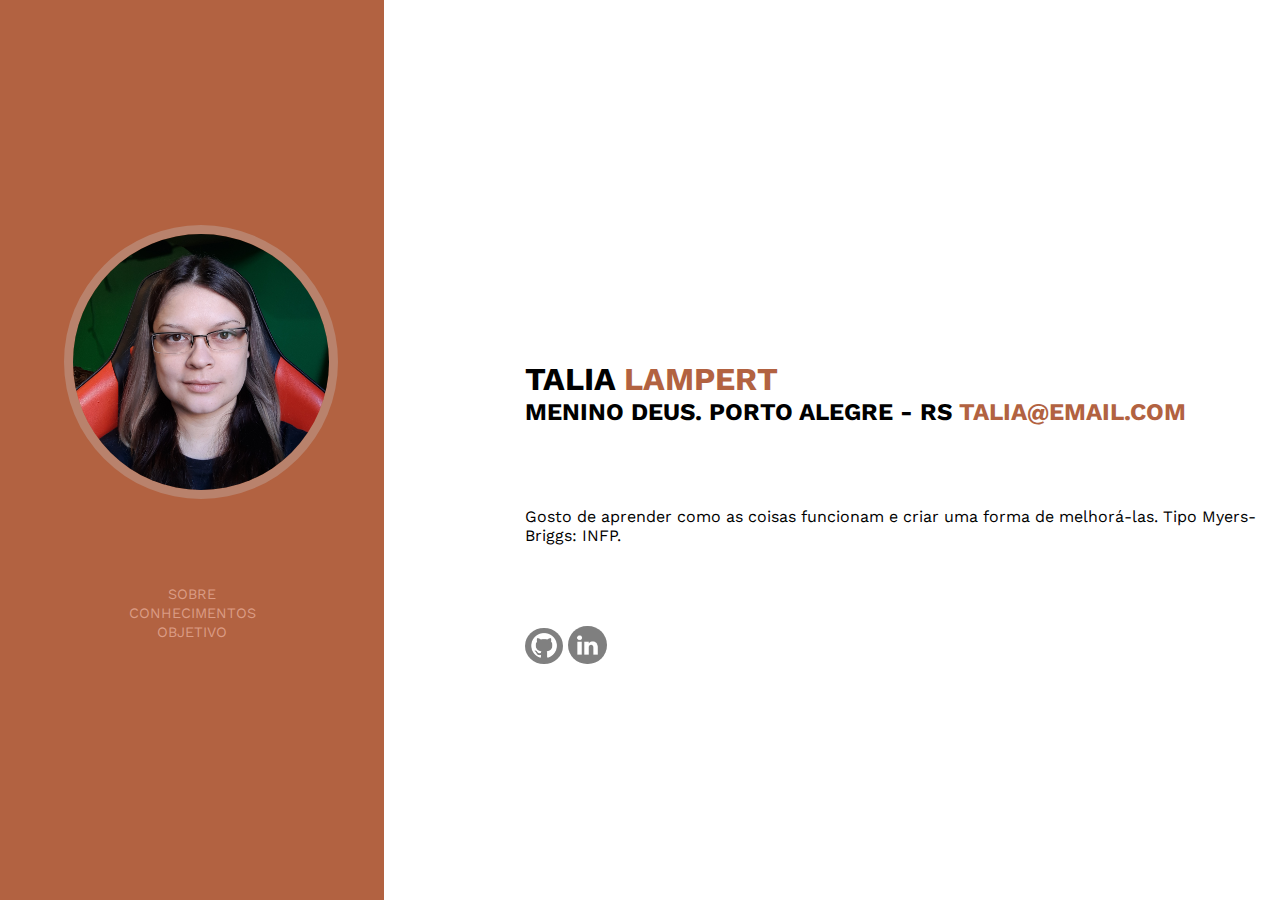
<file: index.html>
<!DOCTYPE html>
<html lang="pt-br">
    <head>
        <title>Talia Lampert</title>
        <meta charset="UTF-8">
        <link rel="preconnect" href="https://fonts.googleapis.com">
        <link rel="preconnect" href="https://fonts.gstatic.com" crossorigin>
        <link href="https://fonts.googleapis.com/css2?family=Work+Sans&display=swap" rel="stylesheet">
        <link rel="stylesheet" href="./css/styles.css">
    </head>
    <body>
        <aside class="left">
            <img src="./images/pic.jpg">
            <nav>
                <ul>
                    <li>
                        <a class="pagina" href="./index.html">sobre</a>
                    </li>
                    <li>
                        <a class="pagina" href="./conhecimentos.html">conhecimentos</a>
                    </li>
                    <li>
                        <a class="pagina" href="./objetivo.html">objetivo</a>
                    </li>
                </ul>
            </nav>
        </aside>
        <main class="right">
            <h1>Talia <span class="text-orange">Lampert</span></h1>
            <h2>Menino Deus. Porto Alegre - RS <a href="mailto:this-is-a-fake-email@fake-email.com" class="text-orange"> talia@email.com</a></h2>
            <p>Gosto de aprender como as coisas funcionam e criar uma forma de melhorá-las. Tipo Myers-Briggs: INFP.</p>
            <a href="https://github.com/talialampert" target="_blank">
                <img class="social" src="./images/github.png">
            </a>
            <a href="https://www.linkedin.com/in/talialampert/" target="_blank">
                <img class="social" src="./images/linkedin.png">
            </a>
        </main>
    </body>
</html>
</file>
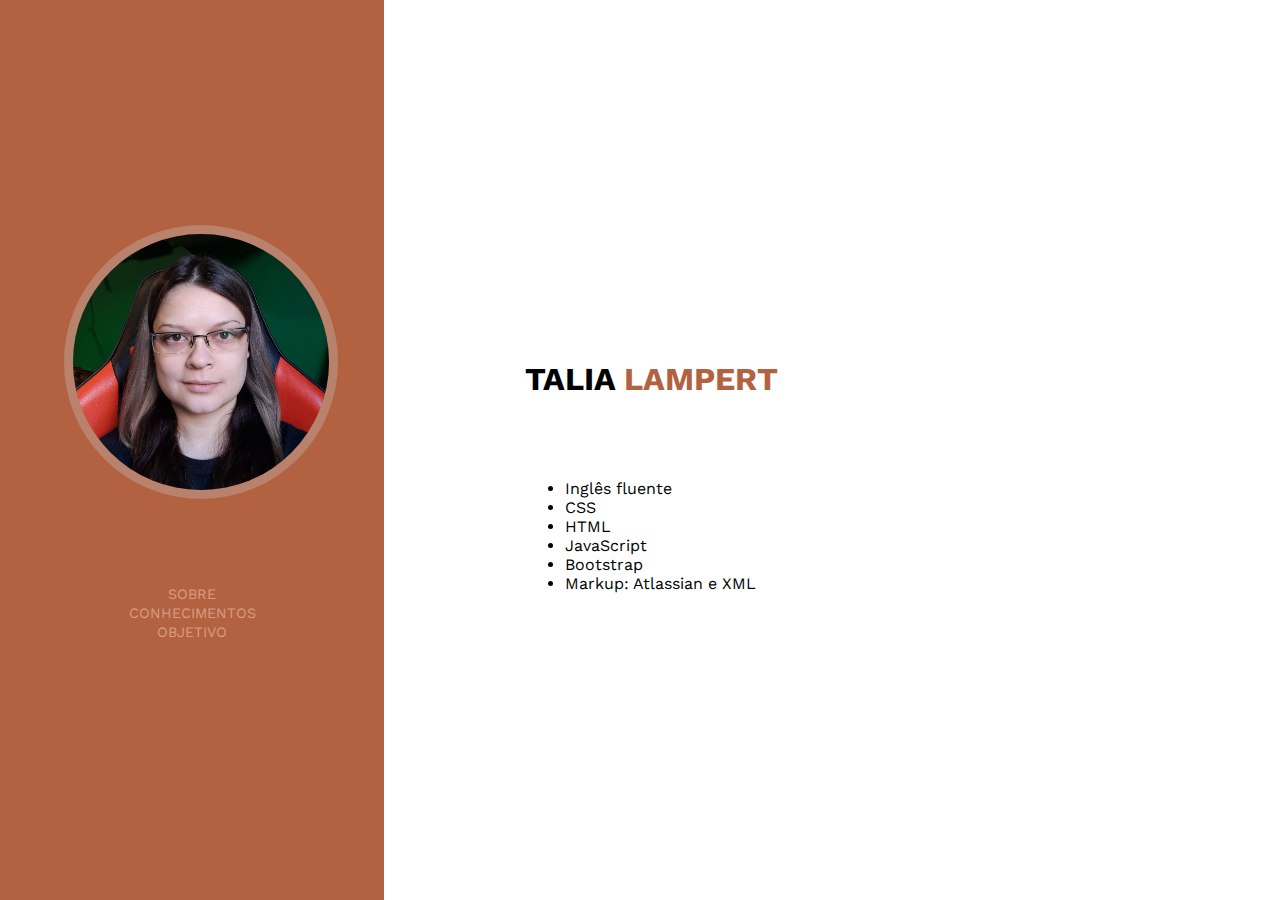
<file: conhecimentos.html>
<!DOCTYPE html>
<html lang="pt-br">
    <head>
        <title>Talia Lampert</title>
        <meta charset="UTF-8">
        <link rel="preconnect" href="https://fonts.googleapis.com">
        <link rel="preconnect" href="https://fonts.gstatic.com" crossorigin>
        <link href="https://fonts.googleapis.com/css2?family=Work+Sans&display=swap" rel="stylesheet">
        <link rel="stylesheet" href="./css/styles.css">
    </head>
    <body>
        <aside class="left">
            <img src="./images/pic.jpg">
            <nav>
                <ul>
                    <li>
                        <a class="pagina" href="./index.html">sobre</a>
                    </li>
                    <li>
                        <a class="pagina" href="./conhecimentos.html">conhecimentos</a>
                    </li>
                    <li>
                        <a class="pagina" href="./objetivo.html">objetivo</a>
                    </li>
                </ul>
            </nav>
        </aside>
        <main class="right">
            <h1>Talia <span class="text-orange">Lampert</span></h1>
            <article>
                <ul>
                    <li>Inglês fluente</li>
                    <li>CSS</li>
                    <li>HTML</li>
                    <li>JavaScript</li>
                    <li>Bootstrap</li>
                    <li>Markup: Atlassian e XML</li>
                </ul>
            </article>
        </main>
    </body>
</html>
</file>
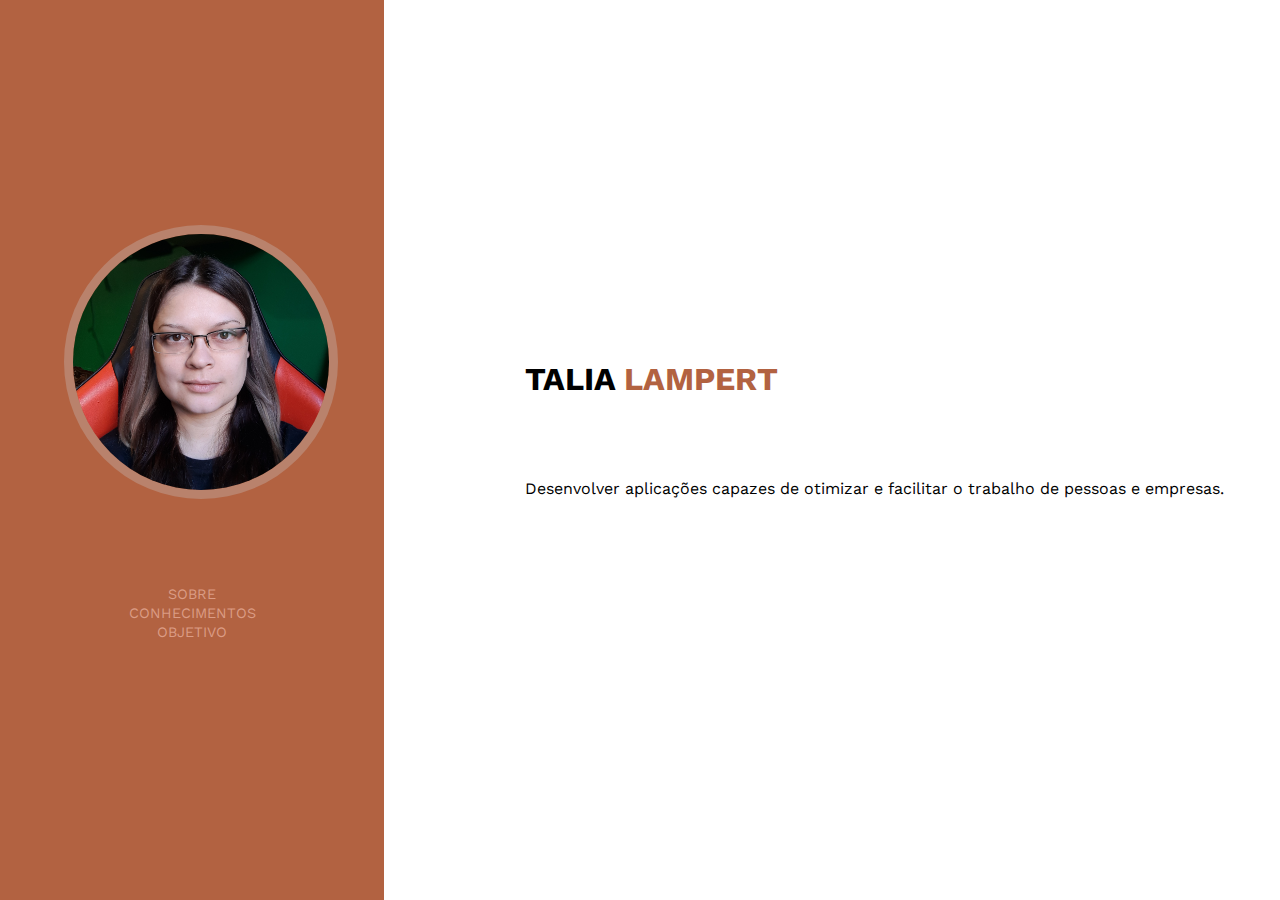
<file: objetivo.html>
<!DOCTYPE html>
<html lang="pt-br">
    <head>
        <title>Talia Lampert</title>
        <meta charset="UTF-8">
        <link rel="preconnect" href="https://fonts.googleapis.com">
        <link rel="preconnect" href="https://fonts.gstatic.com" crossorigin>
        <link href="https://fonts.googleapis.com/css2?family=Work+Sans&display=swap" rel="stylesheet">
        <link rel="stylesheet" href="./css/styles.css">
    </head>
    <body>
        <aside class="left">
            <img src="./images/pic.jpg">
            <nav>
                <ul>
                    <li>
                        <a class="pagina" href="./index.html">sobre</a>
                    </li>
                    <li>
                        <a class="pagina" href="./conhecimentos.html">conhecimentos</a>
                    </li>
                    <li>
                        <a class="pagina" href="./objetivo.html">objetivo</a>
                    </li>
                </ul>
            </nav>
        </aside>
        <main class="right">
            <h1>Talia <span class="text-orange">Lampert</span></h1>
            <p>Desenvolver aplicações capazes de otimizar e facilitar o trabalho de pessoas e empresas.</p>
        </main>
    </body>
</html>
</file>
<file: css/styles.css>
* {
    margin: 0;
    font-family: 'Work Sans', sans-serif;
}

.left {
float: left;
}

.right {
    float: right;
}

aside {
    background: #b26241;
    height: 100vh;
    width: 30vw;
}

aside img {
    width: 20vw;
    border-radius: 50%;
    border: 1vh solid #b9826c;
    margin-top: 25vh;
    margin-left: 5vw;
}

a {
    text-decoration: none;
}

nav a {
    color: #db9c85;
    text-transform: uppercase;
    text-decoration: none;
    font-size: 90%;
}

nav ul {
    list-style: none;
    text-align: center;
    padding: 0;
}

nav ul a:hover {
    color: white;
}

main {
    width: 65vw;
    padding-left: 6%;
    box-sizing: border-box;
}

main h1 {
    margin-top: 40vh;
}
h1, h2 {
    text-transform: uppercase;
}

main p, ul{
    margin-top: 9vh;
    margin-bottom: 9vh;
}

main .text-orange{
    color: #b26241;
}

.social {
    width: 3vw;
    border-radius: 50%
}
</file>
